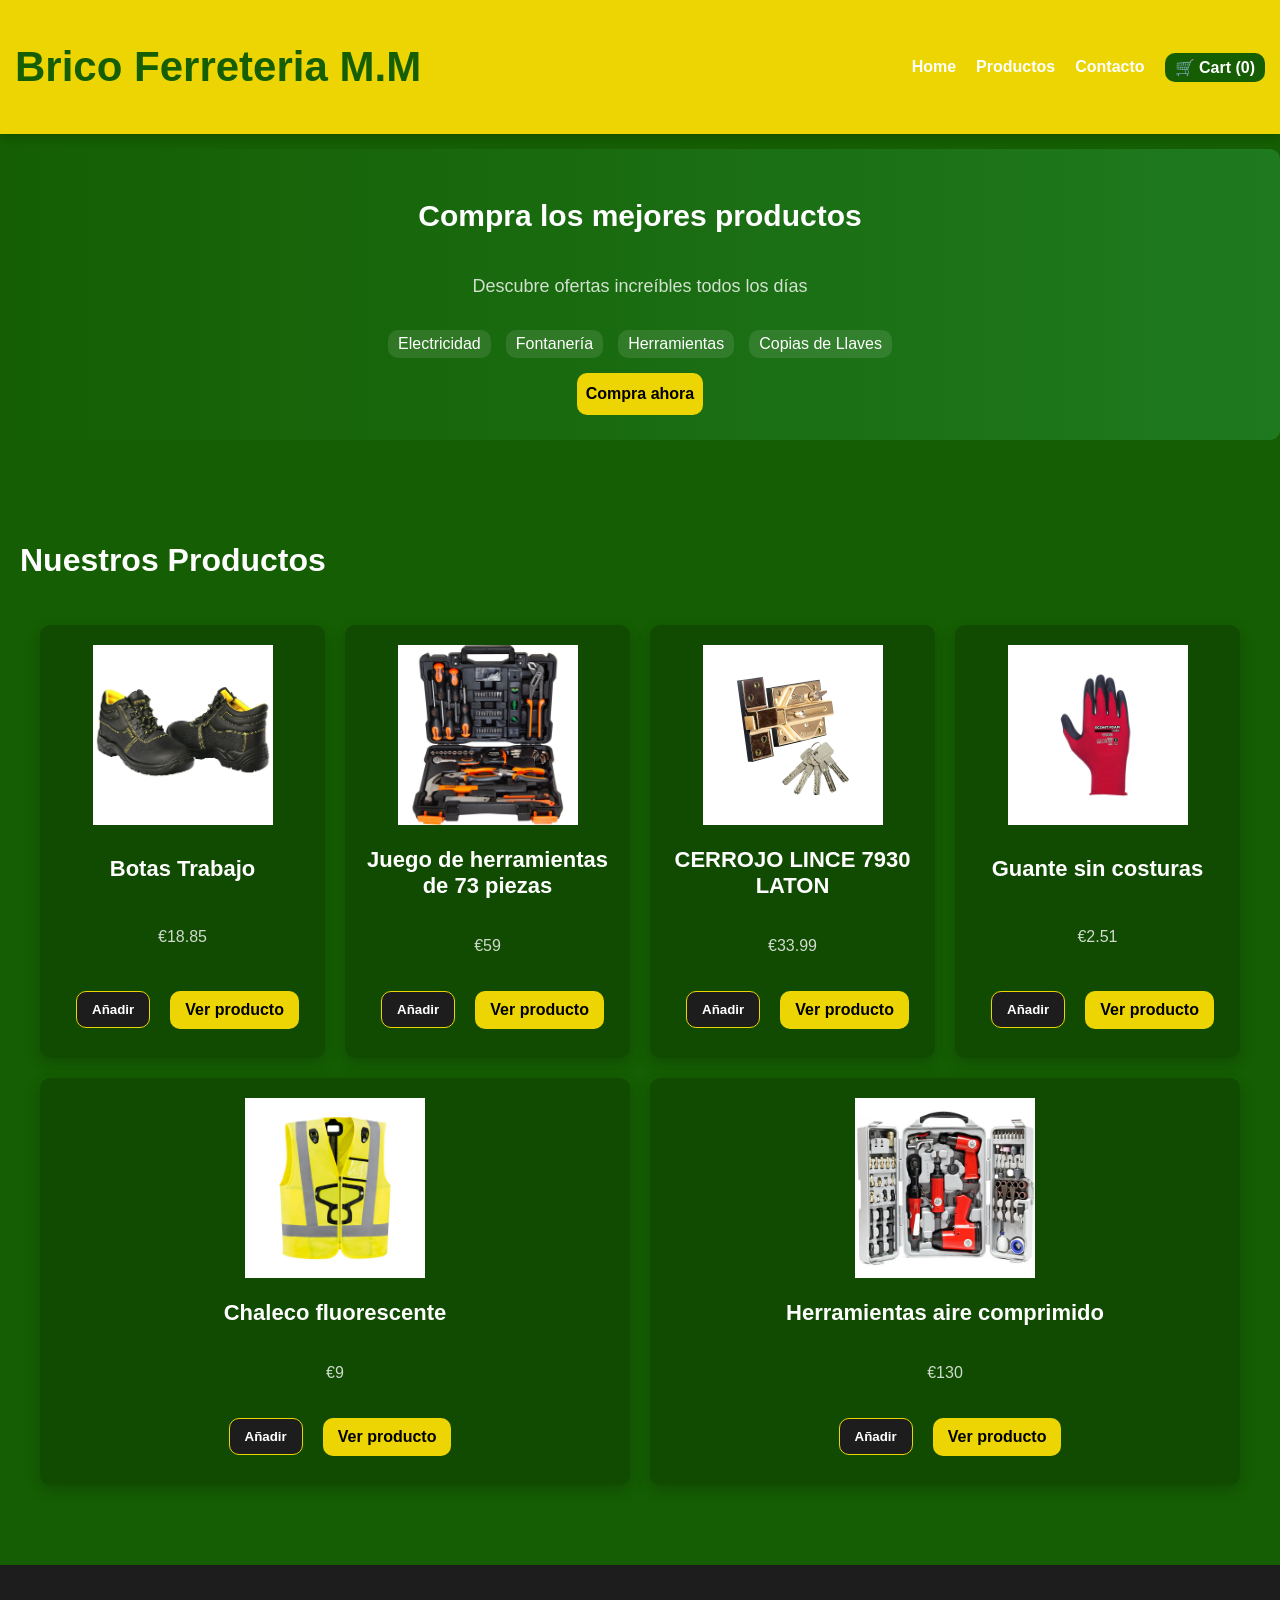
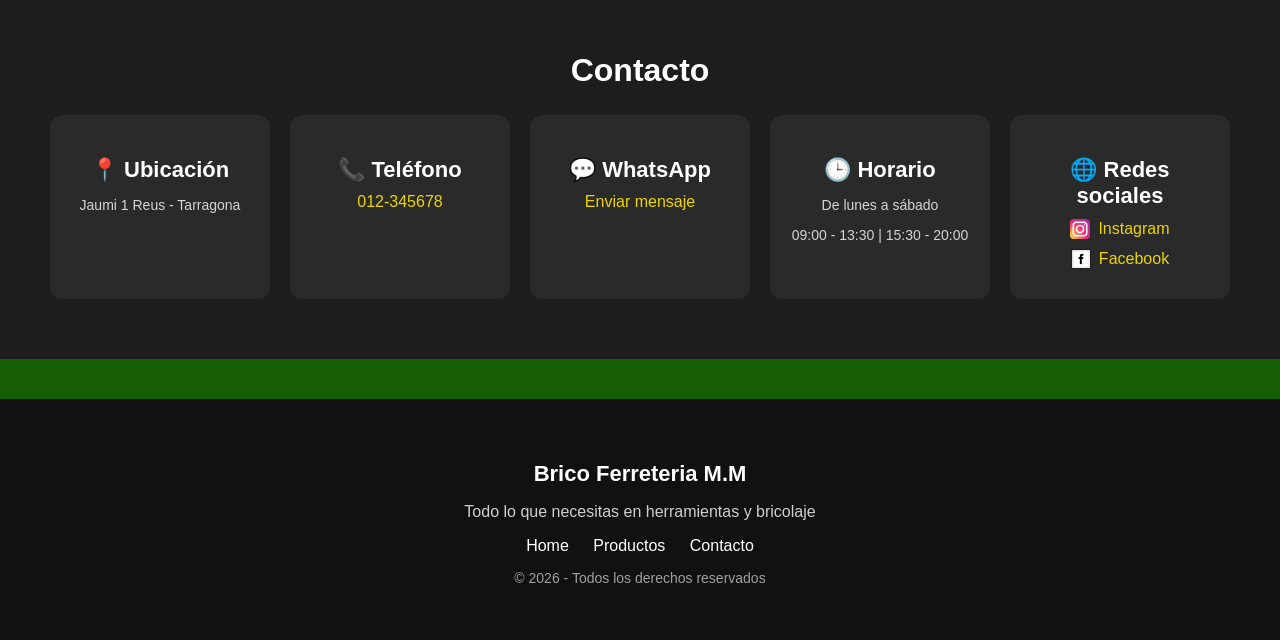
<file: index.html>
<!DOCTYPE html>
<html lang="en">

<head>
  <meta charset="UTF-8">
  <meta name="viewport" content="width=device-width, initial-scale=1.0">

  <title>Brico Ferreteria M.M</title>

  <link rel="stylesheet" href="style.css">
</head>

<body>

  <input type="checkbox" id="menu-toggle">

  <!-- HEADER -->
  <header>

    <h1>Brico Ferreteria M.M</h1>

    <nav>
      <a href="#home">Home</a>

      <label for="menu-toggle" class="menu-btn">
        Productos
      </label>

      <a href="#contacto">Contacto</a>

      <a href="cart.html" class="cart">
        🛒 Cart (<span id="cart-count">0</span>)
      </a>
    </nav>

  </header>

  <!-- SIDEBAR -->
  <div class="sidebar">

    <label for="menu-toggle" class="close-btn">
      ✖
    </label>

    <h2>Categorías</h2>

    <div class="category">

      <input type="checkbox" id="cat1">

      <label for="cat1" class="category-title">
        Electricidad ⬇
      </label>

      <div class="subcategory">
        <a href="#">Cables</a>
        <a href="#">Interruptores</a>
        <a href="#">Bombillas</a>
      </div>

    </div>

    <a href="#productos">Fontanería</a>
    <a href="#productos">Herramientas</a>
    <a href="#productos">Copias de llaves</a>

  </div>

  <label for="menu-toggle" class="overlay"></label>

  <!-- HERO -->
  <section class="hero" id="home">

    <h2>Compra los mejores productos</h2>

    <p>
      Descubre ofertas increíbles todos los días
    </p>

    <div class="spans">
      <span>Electricidad</span>
      <span>Fontanería</span>
      <span>Herramientas</span>
      <span>Copias de Llaves</span>
    </div>

    <a href="https://wa.me/34624706614"
       target="_blank"
       class="btn">
      Compra ahora
    </a>

  </section>

  <!-- PRODUCTS -->
  <section class="productos" id="productos">

    <h2>Nuestros Productos</h2>

    <div class="productos-container">

      <!-- PRODUCT 1 -->
      <div class="product">

        <img src="image/calzado-sigoridad.jpg"
             alt="Botas Trabajo">

        <h3>Botas Trabajo</h3>

        <p>€18.85</p>

        <div class="product-actions">

          <button class="add-to-cart"
                  data-name="Botas Trabajo"
                  data-price="18.85"
                  data-image="image/calzado sigoridad.jpg">

            Añadir

          </button>

          <a href="product.html?id=boots"
             class="btn">

            Ver producto

          </a>

        </div>

      </div>

      <!-- PRODUCT 2 -->
      <div class="product">

        <img src="image/Oranje-koffer-hoofdafbeeldi.jpg"
             alt="Juego de herramientas">

        <h3>
          Juego de herramientas de 73 piezas
        </h3>

        <p>€59</p>

        <div class="product-actions">

          <button class="add-to-cart"
                  data-name="Juego de herramientas"
                  data-price="59"
                  data-image="image/Oranje-koffer-hoofdafbeeldi.jpg">

            Añadir

          </button>

          <a href="product.html?id=tools"
             class="btn">

            Ver producto

          </a>

        </div>

      </div>

      <!-- PRODUCT 3 -->
      <div class="product">

        <img src="image/cerrojo-lince.jpg"
             alt="Cerrojo">

        <h3>CERROJO LINCE 7930 LATON</h3>

        <p>€33.99</p>

        <div class="product-actions">

          <button class="add-to-cart"
                  data-name="CERROJO LINCE 7930 LATON"
                  data-price="33.99"
                  data-image="image/cerrojo-lince.jpg">

            Añadir

          </button>

          <a href="product.html?id=lock"
             class="btn">

            Ver producto

          </a>

        </div>

      </div>

      <!-- PRODUCT 4 -->
      <div class="product">

        <img src="image/guantes.jpg"
             alt="Guantes">

        <h3>Guante sin costuras</h3>

        <p>€2.51</p>

        <div class="product-actions">

          <button class="add-to-cart"
                  data-name="Guante sin costuras"
                  data-price="2.51"
                  data-image="image/guantes.jpg">

            Añadir

          </button>

          <a href="product.html?id=gloves"
             class="btn">

            Ver producto

          </a>

        </div>

      </div>

      <!-- PRODUCT 5 -->
      <div class="product">

        <img src="image/chaleco-newton.jpg"
             alt="Chaleco">

        <h3>Chaleco fluorescente</h3>

        <p>€9</p>

        <div class="product-actions">

          <button class="add-to-cart"
                  data-name="Chaleco fluorescente"
                  data-price="9"
                  data-image="image/chaleco-newton.jpg">

            Añadir

          </button>

          <a href="product.html?id=vest"
             class="btn">

            Ver producto

          </a>

        </div>

      </div>

      <!-- PRODUCT 6 -->
      <div class="product">

        <img src="image/malita.jpg"
             alt="Herramientas aire comprimido">

        <h3>Herramientas aire comprimido</h3>

        <p>€130</p>

        <div class="product-actions">

          <button class="add-to-cart"
                  data-name="Herramientas aire comprimido"
                  data-price="130"
                  data-image="image/malita.jpg">

            Añadir

          </button>

          <a href="product.html?id=airtools"
             class="btn">

            Ver producto

          </a>

        </div>

      </div>

    </div>

  </section>

  <!-- CONTACT -->
  <section class="contact" id="contacto">

    <h2>Contacto</h2>

    <div class="contact-container">

      <div class="contact-item">
        <h3>📍 Ubicación</h3>
        <p>Jaumi 1 Reus - Tarragona</p>
      </div>

      <div class="contact-item">
        <h3>📞 Teléfono</h3>

        <a href="tel:012345678">
          012-345678
        </a>
      </div>

      <div class="contact-item">
        <h3>💬 WhatsApp</h3>

        <a href="https://wa.me/346XXXXXXXX"
           target="_blank">

          Enviar mensaje

        </a>
      </div>

      <div class="contact-item">

        <h3>🕒 Horario</h3>

        <p>De lunes a sábado</p>

        <p>
          09:00 - 13:30 | 15:30 - 20:00
        </p>

      </div>

      <div class="contact-item">

        <h3>🌐 Redes sociales</h3>

        <a href="#"
           class="social-link">

          <img src="icons/iconfinder-social-media-applications-3instagram-4102579_113804.png"
               alt="Instagram">

          <span>Instagram</span>

        </a>

        <a href="#"
           class="social-link">

          <img src="icons/social_media_logo_facbook_icon-icons.com_73736.png"
               alt="Facebook">

          <span>Facebook</span>

        </a>

      </div>

    </div>

  </section>

  <!-- FOOTER -->
  <footer class="footer">

    <h3>Brico Ferreteria M.M</h3>

    <p>
      Todo lo que necesitas en herramientas y bricolaje
    </p>

    <div class="footer-links">

      <a href="#home">Home</a>

      <a href="#productos">Productos</a>

      <a href="#contacto">Contacto</a>

    </div>

    <p class="copy">
      © 2026 - Todos los derechos reservados
    </p>

  </footer>

  <script src="script.js"></script>

</body>

</html>
</file>
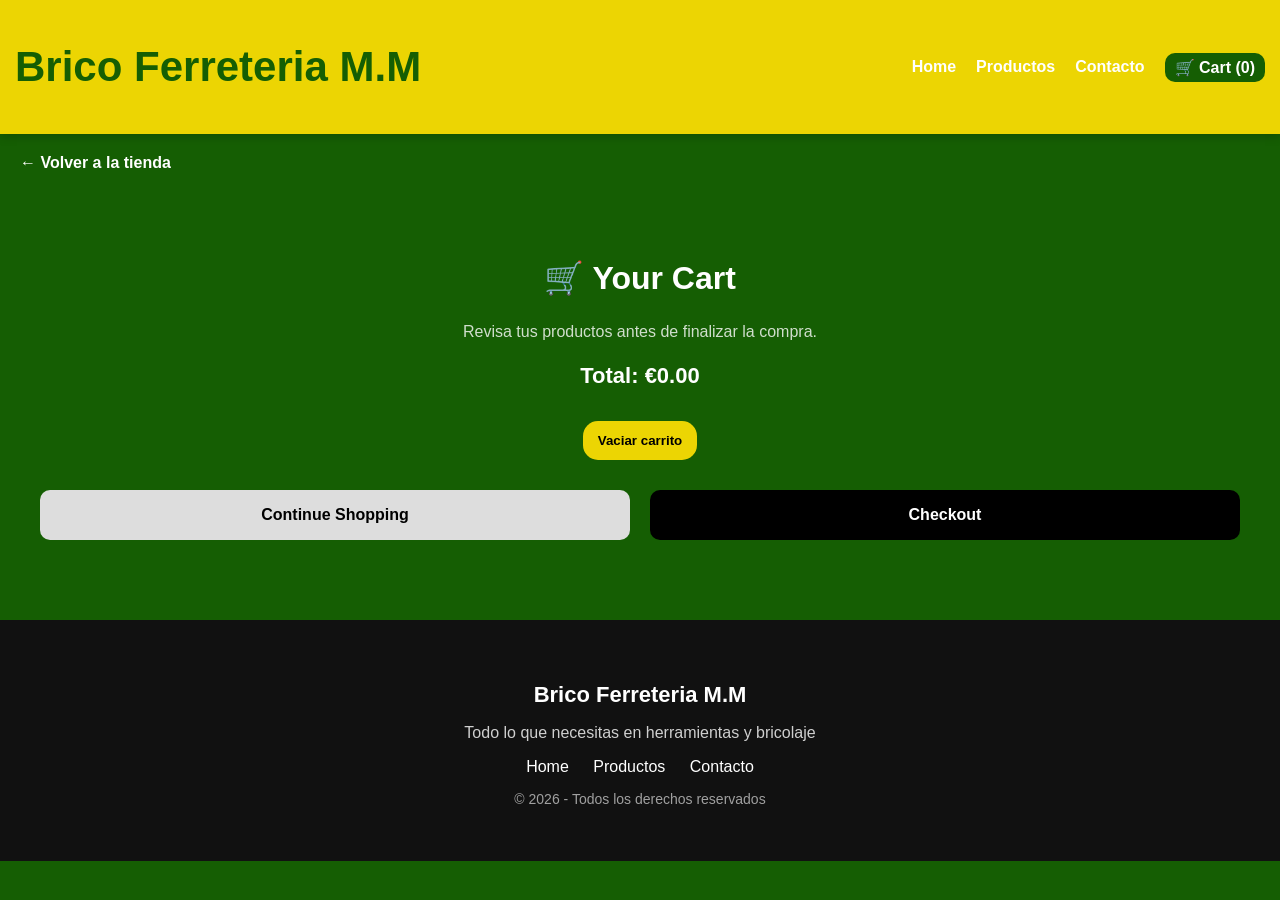
<file: cart.html>
<!DOCTYPE html>
<html lang="en">

<head>
  <meta charset="UTF-8">

  <meta name="viewport"
        content="width=device-width, initial-scale=1.0">

  <title>Cart | Brico Ferreteria M.M</title>

  <link rel="stylesheet" href="style.css">
</head>

<body>

  <!-- HEADER -->
  <header>

    <h1>Brico Ferreteria M.M</h1>

    <nav>

      <a href="index.html">Home</a>

      <a href="index.html#productos">
        Productos
      </a>

      <a href="index.html#contacto">
        Contacto
      </a>

      <a href="cart.html" class="cart">
        🛒 Cart (<span id="cart-count">0</span>)
      </a>

    </nav>

  </header>

  <!-- BACK BUTTON -->
  <a href="index.html" class="back-btn">
    ← Volver a la tienda
  </a>

  <!-- CART -->
  <section class="cart-page">

    <h2>🛒 Your Cart</h2>

    <p class="cart-message">
      Revisa tus productos antes de finalizar la compra.
    </p>

    <!-- CART ITEMS -->
    <div id="cart-items"></div>

    <!-- TOTAL -->
    <div class="cart-summary">

      <h3 id="total-price">
        Total: €0
      </h3>

    </div>

    <!-- ACTIONS -->
    <div class="cart-actions">

      <button id="clear-cart">
        Vaciar carrito
      </button>

    </div>

    <!-- NAVIGATION BUTTONS -->
    <div class="cart-buttons">

      <a href="index.html"
         class="continue-shopping-btn">

        Continue Shopping

      </a>

      <a href="checkout.html"
         class="cart-checkout-btn">

        Checkout

      </a>

    </div>

  </section>

  <!-- FOOTER -->
  <footer class="footer">

    <h3>Brico Ferreteria M.M</h3>

    <p>
      Todo lo que necesitas en herramientas
      y bricolaje
    </p>

    <div class="footer-links">

      <a href="index.html">Home</a>

      <a href="index.html#productos">
        Productos
      </a>

      <a href="index.html#contacto">
        Contacto
      </a>

    </div>

    <p class="copy">
      © 2026 - Todos los derechos reservados
    </p>

  </footer>

  <!-- SCRIPT -->
  <script src="cart.js"></script>

</body>

</html>
</file>
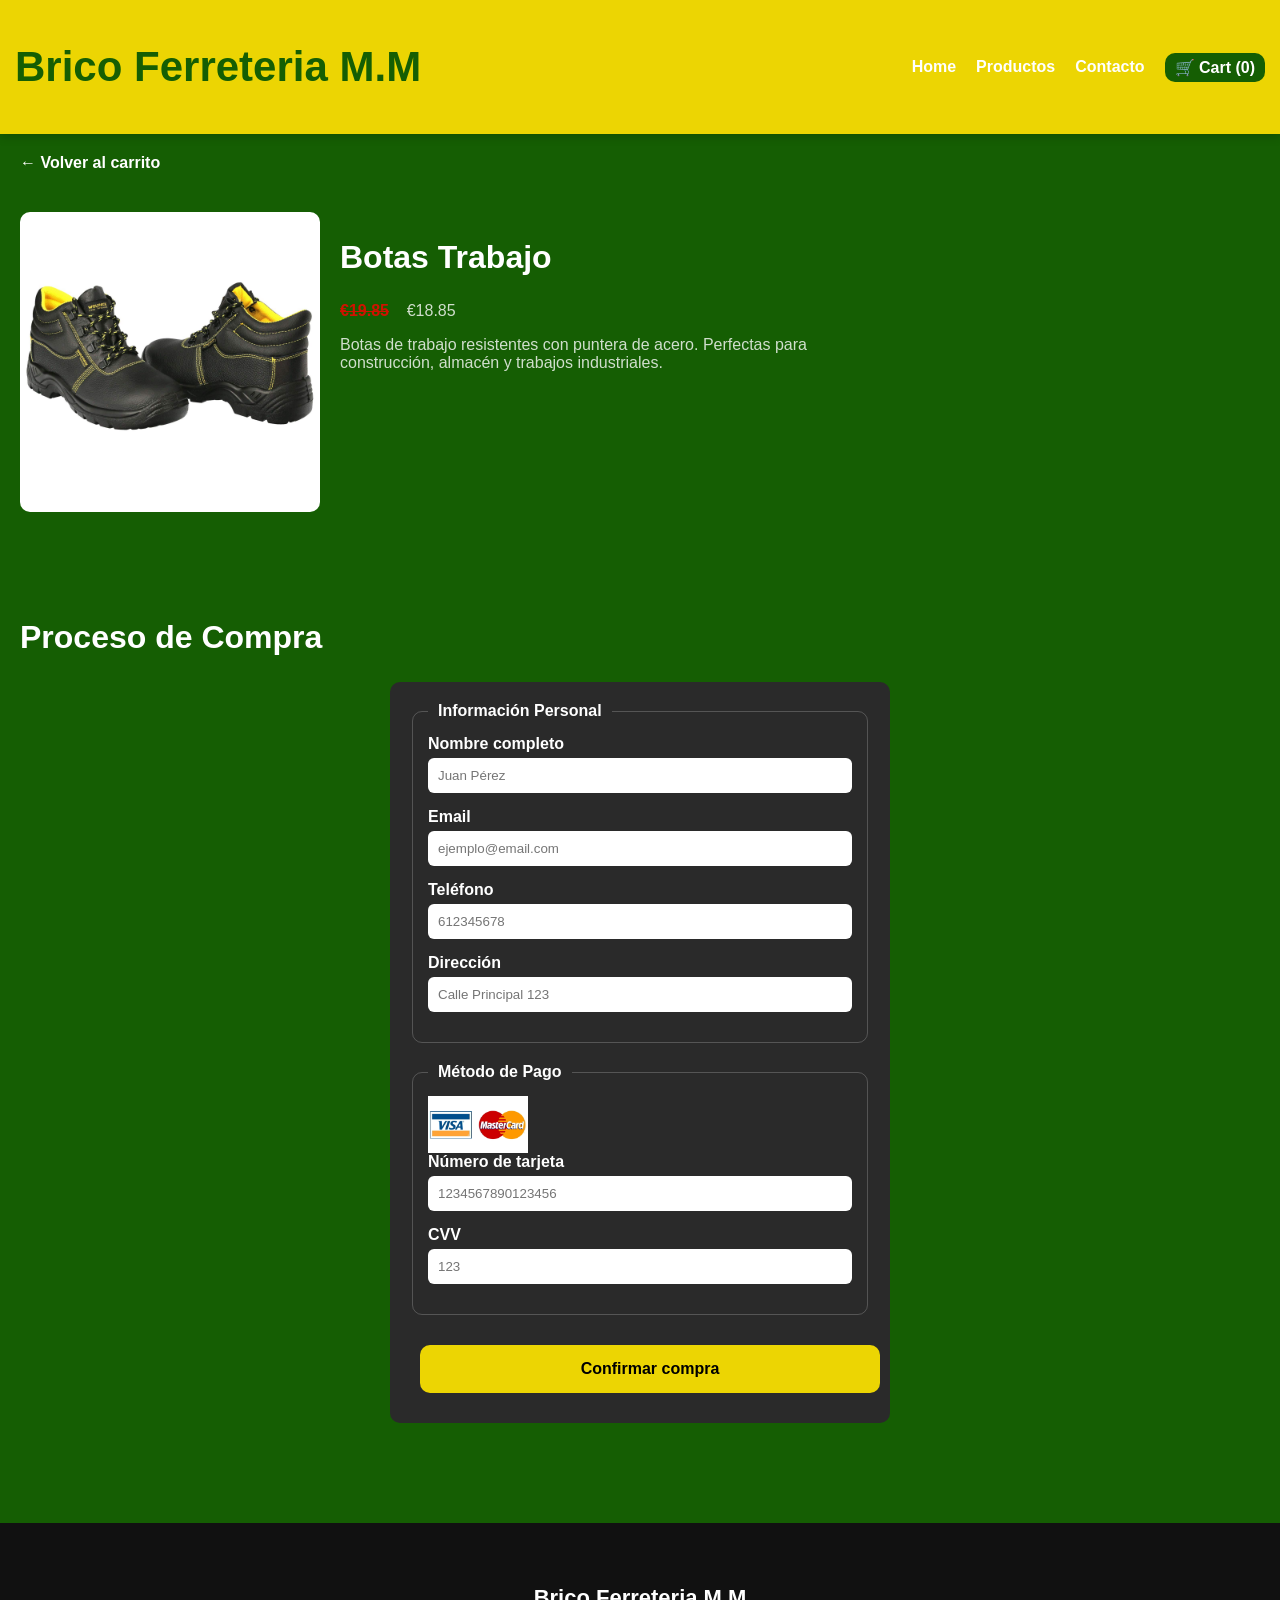
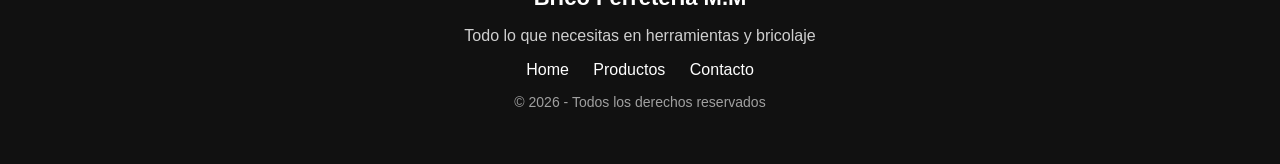
<file: checkout.html>
<!DOCTYPE html>
<html lang="en">

<head>

  <meta charset="UTF-8">

  <meta name="viewport"
        content="width=device-width, initial-scale=1.0">

  <title>Checkout | Brico Ferreteria M.M</title>

  <link rel="stylesheet" href="style.css">

</head>

<body>

  <!-- HEADER -->
  <header>

    <h1>Brico Ferreteria M.M</h1>

    <nav>

      <a href="index.html">Home</a>

      <a href="index.html#productos">
        Productos
      </a>

      <a href="index.html#contacto">
        Contacto
      </a>

      <a href="cart.html" class="cart">
        🛒 Cart (<span id="cart-count">0</span>)
      </a>

    </nav>

  </header>

  <!-- BACK BUTTON -->
  <a href="cart.html" class="back-btn">
    ← Volver al carrito
  </a>

  <!-- PRODUCT -->
  <section class="product-page">

    <div class="product-image">

      <img src="image/calzado-sigoridad.jpg"
           alt="Botas Trabajo">

    </div>

    <div class="product-info">

      <h2>Botas Trabajo</h2>

      <p class="price">
        <del>€19.85</del>
        &nbsp;&nbsp;
        €18.85
      </p>

      <p class="description">

        Botas de trabajo resistentes con
        puntera de acero. Perfectas para
        construcción, almacén y trabajos
        industriales.

      </p>

    </div>

  </section>

  <!-- CHECKOUT -->
  <section class="checkout-section">

    <h2>Proceso de Compra</h2>

    <form id="checkout-form">

      <!-- PERSONAL INFO -->
      <fieldset>

        <legend>
          Información Personal
        </legend>

        <div class="form-group">

          <label for="name">
            Nombre completo
          </label>

          <input type="text"
                 id="name"
                 name="name"
                 placeholder="Juan Pérez"
                 required>

        </div>

        <div class="form-group">

          <label for="email">
            Email
          </label>

          <input type="email"
                 id="email"
                 name="email"
                 placeholder="ejemplo@email.com"
                 required>

        </div>

        <div class="form-group">

          <label for="phone">
            Teléfono
          </label>

          <input type="tel"
                 id="phone"
                 name="phone"
                 placeholder="612345678"
                 required>

        </div>

        <div class="form-group">

          <label for="address">
            Dirección
          </label>

          <input type="text"
                 id="address"
                 name="address"
                 placeholder="Calle Principal 123"
                 required>

        </div>

      </fieldset>

      <!-- PAYMENT -->
      <fieldset>

        <legend>
          Método de Pago
        </legend>

        <img class="card-icon"
             src="image/Visa-vs-Mastercard.jpg"
             alt="Visa y Mastercard"
             width="100">

        <div class="form-group">

          <label for="card">
            Número de tarjeta
          </label>

          <input type="text"
                 id="card"
                 maxlength="16"
                 placeholder="1234567890123456"
                 required>

        </div>

        <div class="form-group">

          <label for="pin">
            CVV
          </label>

          <input type="text"
                 id="pin"
                 maxlength="3"
                 placeholder="123"
                 required>

        </div>

      </fieldset>

      <!-- BUTTON -->
      <button type="submit"
              class="checkout-btn">

        Confirmar compra

      </button>

    </form>

    <!-- SUCCESS MESSAGE -->
    <p class="success-msg" id="success-msg">

      ✔ Pedido enviado correctamente

    </p>

  </section>

  <!-- FOOTER -->
  <footer class="footer">

    <h3>Brico Ferreteria M.M</h3>

    <p>
      Todo lo que necesitas en herramientas
      y bricolaje
    </p>

    <div class="footer-links">

      <a href="index.html">
        Home
      </a>

      <a href="index.html#productos">
        Productos
      </a>

      <a href="index.html#contacto">
        Contacto
      </a>

    </div>

    <p class="copy">
      © 2026 - Todos los derechos reservados
    </p>

  </footer>

  <!-- SCRIPT -->
  <script src="script.js"></script>

  <script>

    const form =
      document.getElementById("checkout-form");

    const successMsg =
      document.getElementById("success-msg");

    form.addEventListener("submit", function(event) {

      event.preventDefault();

      successMsg.style.display = "block";

      localStorage.removeItem("cart");

      setTimeout(() => {

        window.location.href = "index.html";

      }, 2500);

    });

  </script>

</body>

</html>
</file>
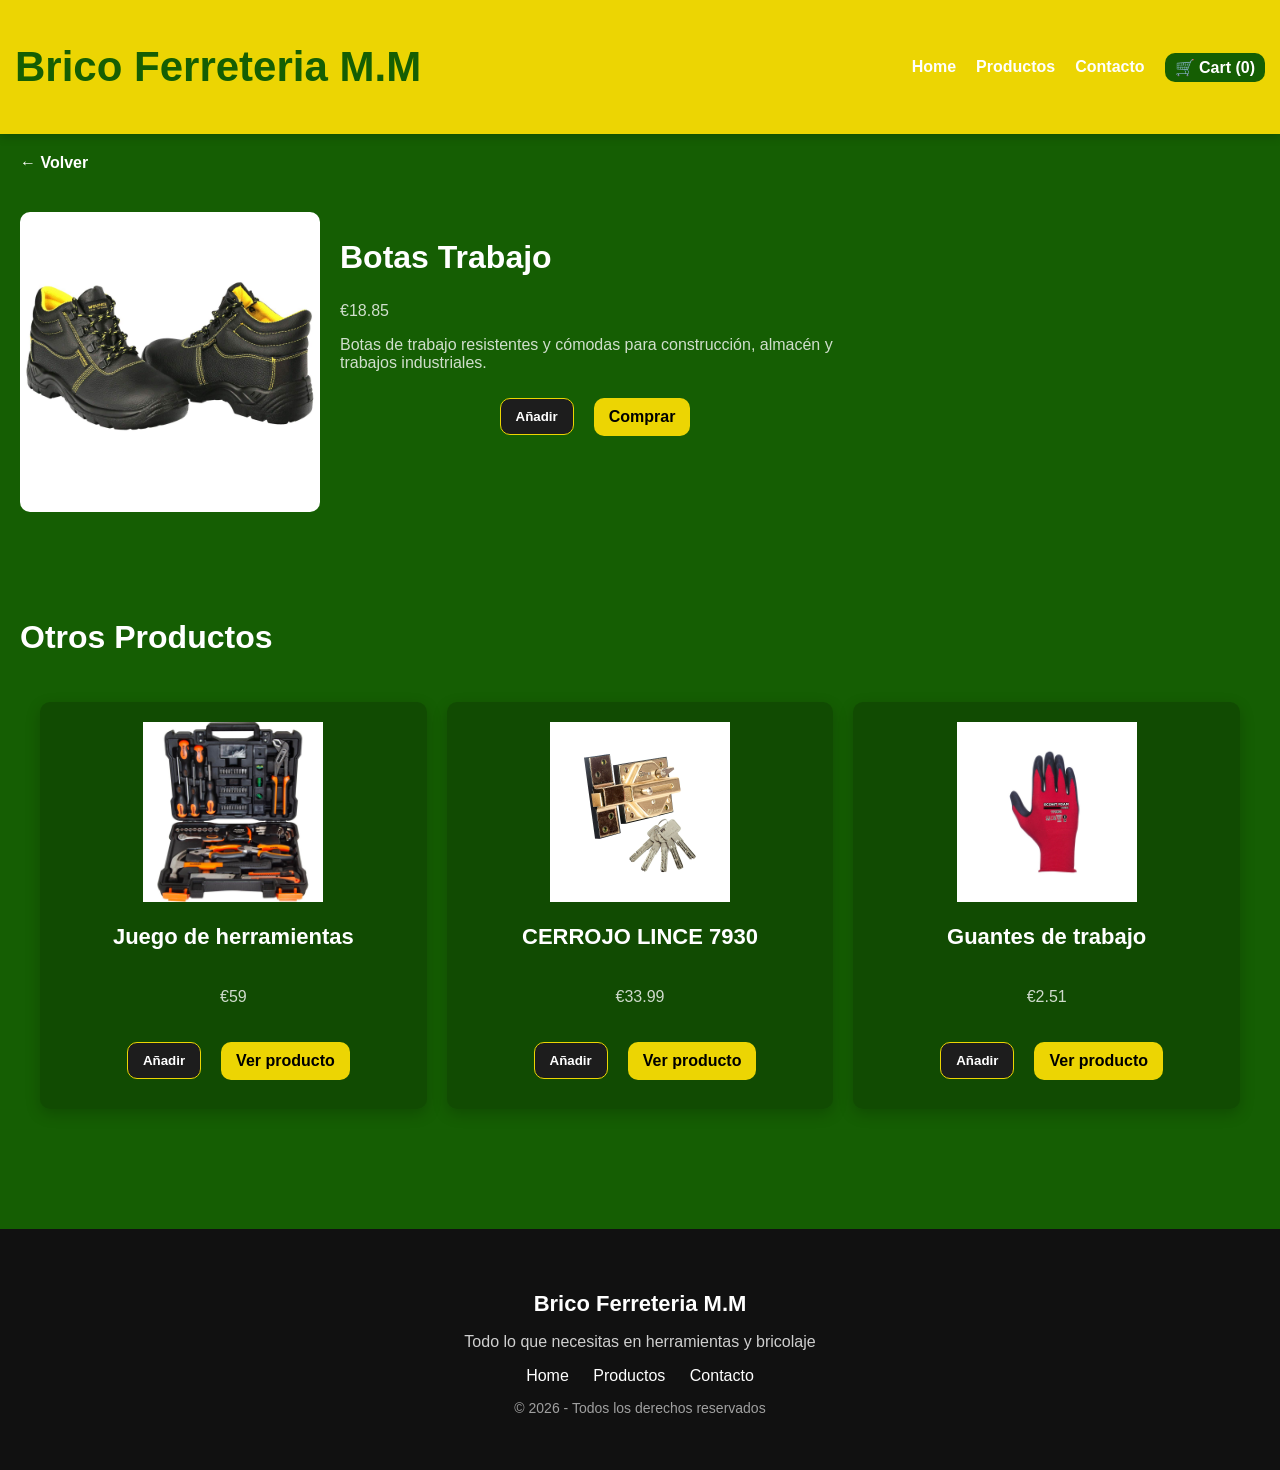
<file: product.html>
<!DOCTYPE html>
<html lang="en">

<head>
  <meta charset="UTF-8">

  <meta name="viewport"
        content="width=device-width, initial-scale=1.0">

  <title>Producto | Brico Ferreteria M.M</title>

  <link rel="stylesheet" href="style.css">
</head>

<body>

  <!-- HEADER -->
  <header>

    <h1>Brico Ferreteria M.M</h1>

    <nav>

      <a href="index.html">Home</a>

      <a href="index.html#productos">
        Productos
      </a>

      <a href="index.html#contacto">
        Contacto
      </a>

      <a href="cart.html" class="cart">
        🛒 Cart (<span id="cart-count">0</span>)
      </a>

    </nav>

  </header>

  <!-- BACK BUTTON -->
  <a href="index.html" class="back-btn">
    ← Volver
  </a>

  <!-- PRODUCT PAGE -->
  <section class="product-page">

    <div class="product-image">

      <img src="image/calzado-sigoridad.jpg"
           alt="Producto">

    </div>

    <div class="product-info">

      <h2>Botas Trabajo</h2>

      <p class="price">
        €18.85
      </p>

      <p class="description">
        Botas de trabajo resistentes y cómodas
        para construcción, almacén y trabajos
        industriales.
      </p>

      <div class="product-actions">

        <button class="add-to-cart"
                data-name="Botas Trabajo"
                data-price="18.85"
                data-image="image/calzado sigoridad.jpg">

          Añadir

        </button>

        <a href="checkout.html"
           class="btn">

          Comprar

        </a>

      </div>

    </div>

  </section>

  <!-- RELATED PRODUCTS -->
  <section class="productos" id="productos">

    <h2>Otros Productos</h2>

    <div class="productos-container">

      <!-- PRODUCT 1 -->
      <div class="product">

        <img src="image/Oranje-koffer-hoofdafbeeldi.jpg"
             alt="Herramientas">

        <h3>
          Juego de herramientas
        </h3>

        <p>€59</p>

        <div class="product-actions">

          <button class="add-to-cart"
                  data-name="Juego de herramientas"
                  data-price="59"
                  data-image="image/Oranje-koffer-hoofdafbeeldi.jpg">

            Añadir

          </button>

          <a href="product.html?id=tools"
             class="btn">

            Ver producto

          </a>

        </div>

      </div>

      <!-- PRODUCT 2 -->
      <div class="product">

        <img src="image/cerrojo-lince.jpg"
             alt="Cerrojo">

        <h3>CERROJO LINCE 7930</h3>

        <p>€33.99</p>

        <div class="product-actions">

          <button class="add-to-cart"
                  data-name="CERROJO LINCE 7930"
                  data-price="33.99"
                  data-image="image/cerrojo-lince.jpg">

            Añadir

          </button>

          <a href="product.html?id=lock"
             class="btn">

            Ver producto

          </a>

        </div>

      </div>

      <!-- PRODUCT 3 -->
      <div class="product">

        <img src="image/guantes.jpg"
             alt="Guantes">

        <h3>Guantes de trabajo</h3>

        <p>€2.51</p>

        <div class="product-actions">

          <button class="add-to-cart"
                  data-name="Guantes de trabajo"
                  data-price="2.51"
                  data-image="image/guantes.jpg">

            Añadir

          </button>

          <a href="product.html?id=gloves"
             class="btn">

            Ver producto

          </a>

        </div>

      </div>

    </div>

  </section>

  <!-- FOOTER -->
  <footer class="footer">

    <h3>Brico Ferreteria M.M</h3>

    <p>
      Todo lo que necesitas en herramientas
      y bricolaje
    </p>

    <div class="footer-links">

      <a href="index.html">Home</a>

      <a href="index.html#productos">
        Productos
      </a>

      <a href="index.html#contacto">
        Contacto
      </a>

    </div>

    <p class="copy">
      © 2026 - Todos los derechos reservados
    </p>

  </footer>

  <!-- SCRIPTS -->
  <script src="script.js"></script>

  <script>
    document.addEventListener("DOMContentLoaded", () => {

      const params =
        new URLSearchParams(window.location.search);

      const productId = params.get("id");

      const products = {

        boots: {
          name: "Botas Trabajo",
          price: 18.85,
          image: "image/calzado sigoridad.jpg",
          description:
            "Botas resistentes para trabajos industriales y construcción."
        },

        tools: {
          name: "Juego de herramientas",
          price: 59,
          image: "image/Oranje-koffer-hoofdafbeeldi.jpg",
          description:
            "Juego completo de herramientas de 73 piezas."
        },

        lock: {
          name: "CERROJO LINCE 7930",
          price: 33.99,
          image: "image/cerrojo-lince.jpg",
          description:
            "Cerrojo de seguridad resistente y duradero."
        },

        gloves: {
          name: "Guantes de trabajo",
          price: 2.51,
          image: "image/guantes.jpg",
          description:
            "Guantes cómodos y resistentes para protección laboral."
        }

      };

      const product = products[productId];

      if (product) {

        document.querySelector(".product-image img").src =
          product.image;

        document.querySelector(".product-image img").alt =
          product.name;

        document.querySelector(".product-info h2").textContent =
          product.name;

        document.querySelector(".price").textContent =
          "€" + product.price;

        document.querySelector(".description").textContent =
          product.description;

        const addButton =
          document.querySelector(".add-to-cart");

        addButton.dataset.name = product.name;
        addButton.dataset.price = product.price;
        addButton.dataset.image = product.image;
      }

    });
  </script>

</body>

</html>
</file>
<file: style.css>
*{
    box-sizing: border-box;
   }
html {
  scroll-behavior: smooth;
}
 img {
  max-width: 100%;
  display: block;
}  

body {
    background: #155e03;
    margin: 0;
    color: white;
    font-family: Arial, Helvetica, sans-serif;  
   }

h1 {
    font-size: 42px;
   }
h2 {
    font-size: 32px;
   }
h3 {
    font-size: 22px;
   } 
p {
    opacity: 0.8;
  }
  

header {
    display: flex;
    justify-content: space-between;
    align-items: center;
    background: #ecd503;
    padding: 15px;
    position: sticky;
    top: 0;
    z-index: 1000;
    box-shadow: 0 2px 10px rgba(0,0,0,0.2);
      }

nav {
    display: flex;
    gap: 20px;
    align-items: center;
    }
    
nav a {
    color: white;
    text-decoration: none;
    font-weight: bold;
      }
nav a:hover {
  color: #155e03;
     }
header h1 {
  color: #155e03;
}

.menu-item {
  position: relative;
}

.back-btn {
  display: inline-block;
  margin: 20px;
  color: white;
  font-weight: bold;
  text-decoration: none;
}
.back-btn:hover {
  background: #d4c000;
}
/*---القائمة الهامشية----*/
#menu-toggle {
  display: none;
}

.menu-btn {
  display: inline-block;
  color: white;
  cursor: pointer;
  font-weight: bold;
  transition: 0.3s;
}

.menu-btn:hover {
  color: #ecd503;
}

/*----------------sidebar----------------*/
.sidebar {
  position: fixed;
  top: 0;
  left: -250px; /* مخفي خارج الشاشة */
  width: 250px;
  height: 100%;
  background: #2A2A2A;
  padding: 20px;
  overflow-y: auto;
  transition: 0.3s;
  z-index: 2000;
}

.sidebar a {
  display: block;
  color: white;
  text-decoration: none;
  margin: 15px 0;
}

.sidebar a:hover {
  color: #ecd503;
}

#menu-toggle:checked ~ .sidebar {
  left: 0;
}
.overlay {
  opacity: 0;
  transition: 0.3s;
}

#menu-toggle:checked ~ .overlay {
  display: block;
  opacity: 1;
}

.close-btn {
  cursor: pointer;
  display: block;
  margin-bottom: 20px;
  font-size: 20px;
}
.overlay {
  position: fixed;
  top: 0;
  left: 0;
  width: 100%;
  height: 100%;
  background: rgba(0,0,0,0.5);
  display: none;
  z-index: 1000;
}
#menu-toggle:checked ~ .overlay {
  display: block;
}

.category input {
  display: none;
}
.category-title {
  display: block;
  cursor: pointer;
  font-weight: bold;
  margin: 10px 0;
}
.subcategory {
  display: none;
  padding-left: 15px;
}
.category input:checked + .category-title + .subcategory {
  display: block;
}


/*-------------------hero-----------------*/
.hero {
    background: linear-gradient(to right, #155e03, #1f7a1f);
    text-align: center;
    padding: 25px 15px;
    margin: 15px 0;
    display: flex;
    flex-direction: column;
    align-items: center;
    border-radius: 10px;
      }
.hero .spans {
    display: flex;
    gap: 15px;
    justify-content: center;
    flex-wrap: wrap;
    margin: 15px auto;
         }      
.hero span {
    background: rgba(255,255,255,0.1);
    padding: 5px 10px;
    border-radius: 10px;
    margin: 0;
         }
.hero h2 {
    font-size: 30px;
         }
.hero p {
    max-width: 500px;
    font-size: 18px;
        }


/*-------------------product--------------------*/
section {
  padding: 60px 20px;
}
.container {
    max-width: 1100px;
    margin: auto;
}
.productos-container {
  display: flex;
  flex-wrap: wrap;
  gap: 20px;
  justify-content: space-between;
  text-align: center;
  padding: 20px;
}

.product {
  display: flex;
flex-direction: column;
justify-content: space-between;
  flex: 1 1 250px;
  background: rgba(0,0,0,0.2);
  padding: 20px;
  border-radius: 10px;
  transition: 0.3s;
  box-shadow: 0 5px 15px rgba(0,0,0,0.2);
}
.product:hover {
  transform: translateY(-8px);
}
.product img{
  width: 100%;
  height: 180px;
  object-fit:contain;
  border-radius: 10px;
}

.product-page {
  display: flex;
  gap: 20px;
  padding: 20px;
  align-items: flex-start;
}
.product-image {
  flex: 0 0 300px;
  max-width: 500px;
}
.product-image img {
  width: 100%;
  border-radius: 10px;
}
.product-info {
  flex: 1;
  max-width: 500px;
}

.product-actions {
  display: flex;
  gap: 10px;
  justify-content: center;
  align-items: center;
  margin-top: 10px;
}

.product-actions button,
.product-actions .btn {
  padding: 10px 15px;
  border-radius: 10px;
}
/*--------------btn------------*/
button {
    display: inline-block;
    text-align: center;
    background: #ecd503; 
    padding: 12px 15px;
    margin: 10px;
    border: none;
    border-radius: 15px;
    color: black;
    font-weight: bold;
    transition: 0.3s;
       }
button:hover {
    background: #ecd503;
       }

.btn {
  display: inline-block;
  background: #ecd503;
  padding: 12px 9px;
  border-radius: 10px;
  color: black;
  font-weight: bold;
  text-decoration: none;
  transition: 0.3s;
}
.btn:hover {
  background: #d4c000;
  transform: scale(1.05);
}

button, .btn {
  cursor: pointer;
}

/*------------------contact---------------*/
.contact {
  background: #1D1D1D;
  padding: 60px 20px;
  text-align: center;
}

.contact-container {
  display: flex;
  flex-wrap: wrap;
  gap: 20px;
  justify-content: center;
}

.contact-item {
  background: #2A2A2A;
  padding: 20px;
  border-radius: 12px;
  width: 220px;
  transition: 0.3s;
}

.contact-item:hover {
  transform: translateY(-5px);
}

.contact-item h3 {
  margin-bottom: 10px;
}

.contact-item p {
  font-size: 14px;
}

.contact a {
  color: #ecd503;
  text-decoration: none;
}

.social-link {
  display: flex;
  align-items: center;
  gap: 8px;
  justify-content: center;
  margin: 10px;
}

.social-link img {
  width: 20px;
}

/*-------------------footer--------------*/
.footer {
  background: #111;
  padding: 40px 20px;
  text-align: center;
  margin-top: 40px;
}

.footer h3 {
  margin-bottom: 10px;
}

.footer-links {
  margin: 15px 0;
}

.footer-links a {
  margin: 0 10px;
  color: white;
  text-decoration: none;
}

.footer-links a:hover {
  color: #ecd503;
}

.copy {
  font-size: 14px;
  opacity: 0.6;
}



del {
  color: red;
  font-weight: bold;
}
/*---------------form---------------*/
.form-group {
  display: flex;
  flex-direction: column;
  text-align: left;
  margin-bottom: 15px;
}

.form-group label {
  margin-bottom: 5px;
  font-weight: bold;
}

.form-group input {
  padding: 10px;
  border-radius: 6px;
  border: none;
}

form {
  max-width: 500px;
  margin: auto;
  background: #2A2A2A;
  padding: 20px;
  border-radius: 10px;
}

form input {
  width: 100%;
}
form input:focus {
  outline: 2px solid #ecd503;
}

fieldset {
  border: 1px solid rgba(255,255,255,0.2);
  margin-bottom: 20px;
  padding: 15px;
  border-radius: 10px;
}

legend {
  padding: 0 10px;
  font-weight: bold;
}
/*--------------checkout---------------*/
.checkout-btn {
  width: 100%;
  padding: 15px;
  background: #ecd503;
  border: none;
  border-radius: 10px;
  font-size: 16px;
  font-weight: bold;
  cursor: pointer;
}

.checkout-btn:hover {
  background: #d4c000;
}

.success-msg {
  display: none;
  color: #ecd503;
  margin-top: 10px;
}
/*--------------cart---------------*/
.cart {
  background: #155e03;
  padding: 5px 10px;
  border-radius: 10px;
}

.add-to-cart {
  background: #1D1D1D;
  color: white;
  border: 1px solid #ecd503;
}

.cart-item button {
  background: red;
  color: white;
  border-radius: 8px;
  padding: 5px 10px;
}

.add-to-cart:hover {
  background: #ecd503;
  color: black;
}

.cart-page {
  padding: 40px;
  text-align: center;
}

.cart-item {
  display: flex;
  align-items: center;
  justify-content: space-between;
  gap: 15px;

  background: rgba(0,0,0,0.2);
  padding: 15px;
  border-radius: 10px;
  margin-bottom: 15px;
}

.cart-item img {
  width: 80px;
  height: 80px;
  object-fit: contain;
}

.cart-info {
  flex: 1;
}

.remove-btn {
  background: red;
  color: white;
  border: none;
  padding: 8px 12px;
  border-radius: 8px;
  cursor: pointer;
}

.cart-buttons {
  display: flex;
  gap: 20px;
  margin-top: 20px;
}

.cart-buttons a {
  flex: 1;
  display: flex;
  justify-content: center;
  align-items: center;

  border-radius: 10px;

  text-decoration: none;
  font-weight: bold;

  height: 50px;
}

.continue-shopping-btn {
  background: #ddd;
  color: black;
}

.cart-checkout-btn {
  background-color: black;
  color: white;
}

/*------------- Responsive -------------*/

@media (max-width: 768px) {

  header {
    flex-direction: column;
    gap: 15px;
    text-align: center;
  }

  nav {
    flex-wrap: wrap;
    justify-content: center;
  }

  .product-page {
    flex-direction: column;
    align-items: center;
  }

  .product-image,
  .product-info {
    max-width: 100%;
  }

  .cart-buttons {
    flex-direction: column;
  }

  .productos-container {
    justify-content: center;
  }

  h1 {
    font-size: 30px;
  }

  h2 {
    font-size: 26px;
  }

}
</file>
